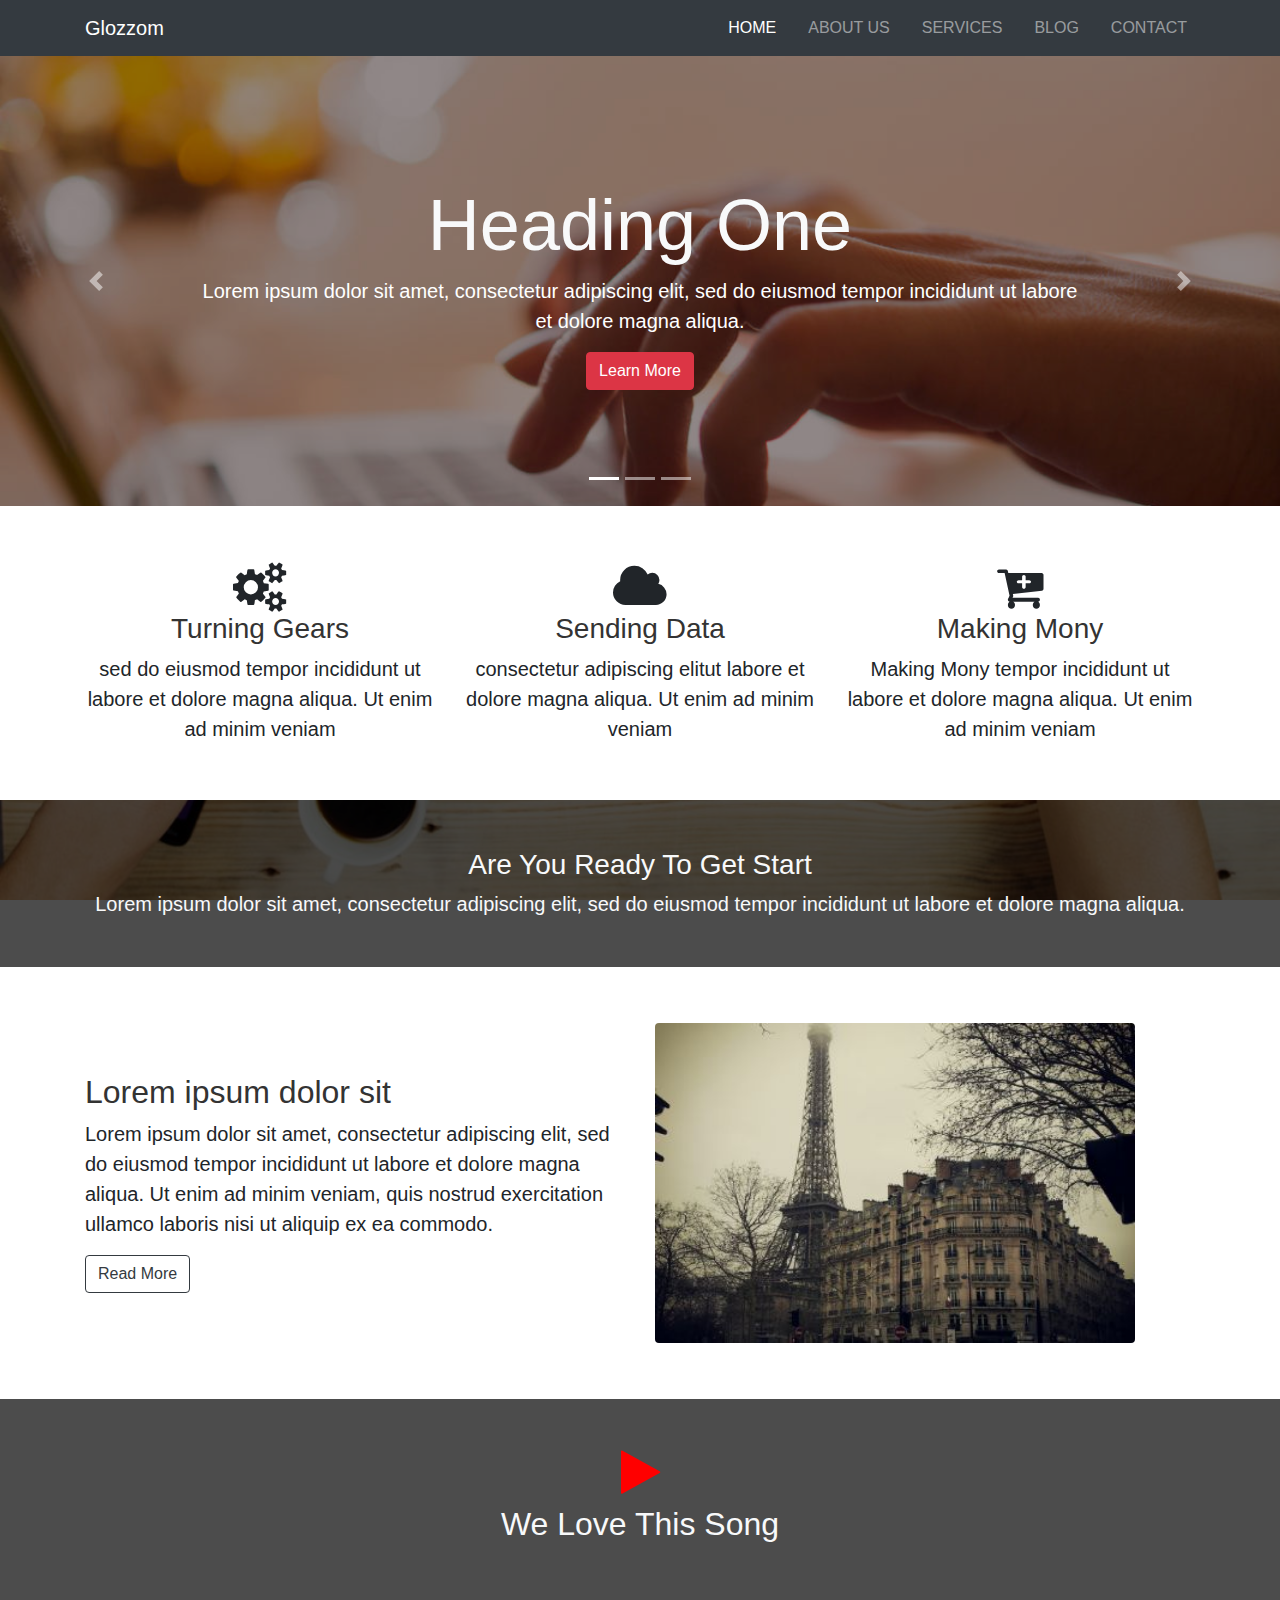
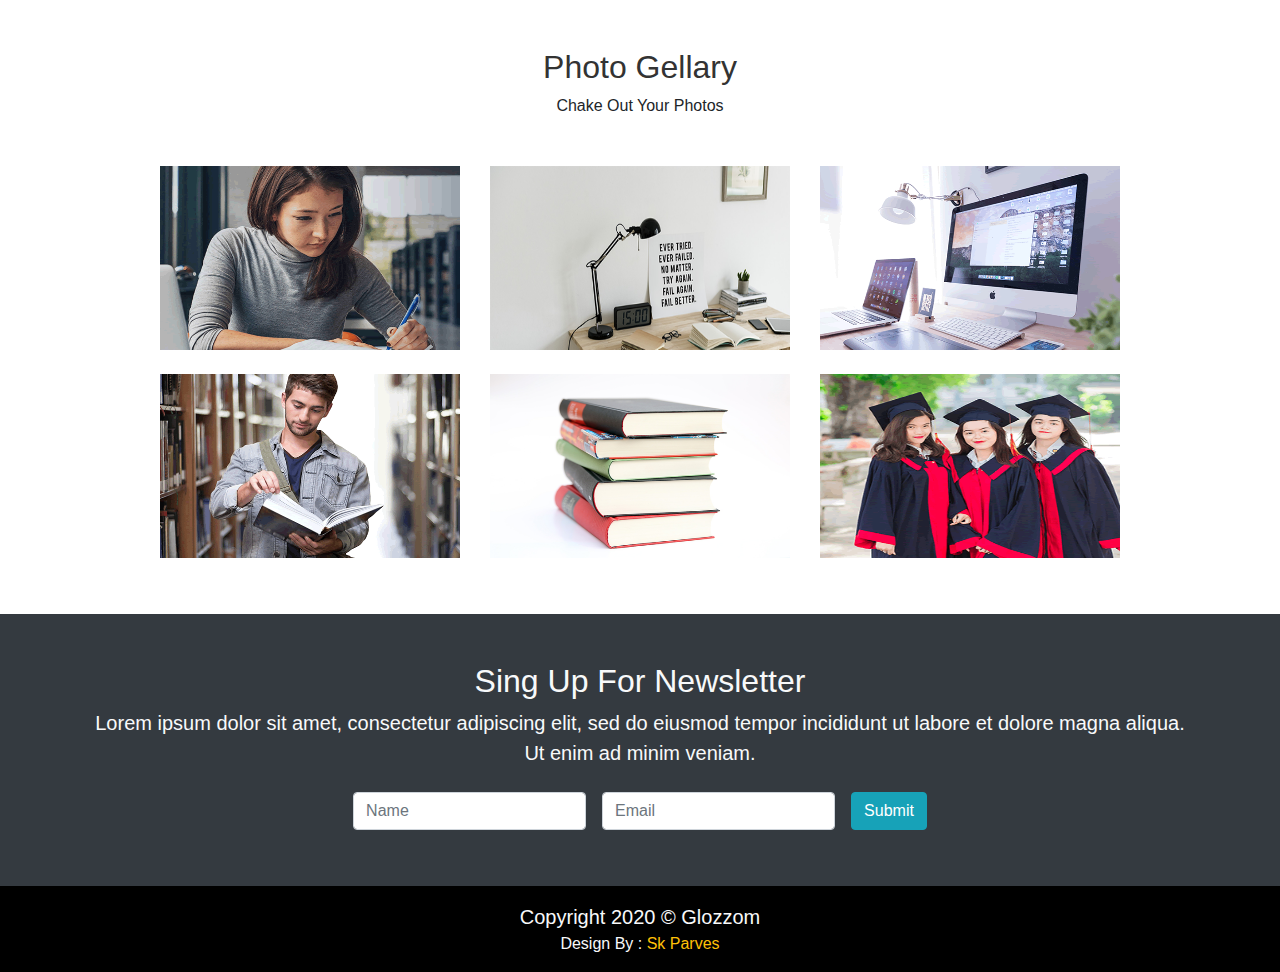
<file: index.html>
<!DOCTYPE html>
<html>
<head>
	<meta charset="utf-8">
	<meta name="viewport" content="width=device=width, initial-scale=1.0" >
	<meta http-equiv="X-UA-Compatible" content="IE=edge">
	<link rel="shortcut icon" type="img/x-icon" href="img/avatar.jpg">
	<title>demo design</title>
	<link rel="stylesheet" href="css/font-awesome.min.css">
	<link rel="stylesheet" href="css/uikit.min.css">
	<link rel="stylesheet" href="css/bootstrap.min.css">
	<link rel="stylesheet" href="css/castom.css">
</head>
<body>
<!-- navigation -->
 <nav id="navbar" class="navbar navbar-dark bg-dark navbar-expand-md" uk-sticky="top: 300; animation: uk-animation-slide-top; bottom: #sticky-on-scroll-up">
 	<div class="container">
 	   <a class="navbar-brand" href="index.html">Glozzom</a>
 	   <button class="navbar-toggler navbar-toggler-right" data-toggle="collapse" data-target="#navbarNav">
 	   		<span class="navbar-toggler-icon"></span>
 	   </button>
 	   <div id="navbarNav" class="collapse navbar-collapse">
	 	   	<ul class="navbar-nav ml-auto">
	 	   		<li class="nav-item active"><a class="nav-link" href="index.html">Home</a></li>
	 	   		<li class="nav-item"><a class="nav-link" href="about.html">About Us</a></li>
	 	   		<li class="nav-item"><a class="nav-link" href="services.html">Services</a></li>
	 	   		<li class="nav-item"><a class="nav-link" href="blog.html">Blog</a></li>
	 	   		<li class="nav-item"><a class="nav-link" href="contact.html">Contact</a></li>
	 	   	</ul>
 	   </div>
 	</div>
 </nav>
<!-- navigation end-->
<!-- carousel slider -->
<section id="showcase" class="bg-dark">
	<div id="myCerousel" class="carousel slide" data-ride="carousel">
		<ol class="carousel-indicators">
			<li data-target="#myCerousel" data-slide-to="0" class="active"></li>
			<li data-target="#myCerousel" data-slide-to="1"></li>
			<li data-target="#myCerousel" data-slide-to="2"></li>
		</ol>
		<div class="carousel-inner">
			<div class="carousel-item carousel-img-1 active">
				<div class="imageOverly">
					<div class="container">
						<div class="carousel-caption mb-5 pb-5">
							<h2 class="display-3 text-light">Heading One</h2>
							<p class="lead">Lorem ipsum dolor sit amet, consectetur adipiscing elit, sed do eiusmod tempor incididunt ut labore et dolore magna aliqua.</p>
							<a href="#" class="btn btn-danger"> Learn More</a>
						</div>
					</div>
				</div>
			</div>
			<div class="carousel-item carousel-img-2">
				<div class="imageOverly">
					<div class="container">
						<div class="carousel-caption mb-5 pb-5 text-right">
							<h2 class="display-3 text-light">Heading Two</h2>
							<p class="lead">Lorem ipsum dolor sit amet, consectetur adipiscing elit, sed do eiusmod tempor incididunt ut labore et dolore magna aliqua.</p>
							<a href="#" class="btn btn-warning"> Learn More</a>
						</div>
					</div>
				</div>
			</div>
			<div class="carousel-item carousel-img-3">
				<div class="imageOverly">
					<div class="container">
						<div class="carousel-caption mb-5 pb-5 text-left">
							<h2 class="display-3 text-light">Heading Three</h2>
							<p class="lead">Lorem ipsum dolor sit amet, consectetur adipiscing elit, sed do eiusmod tempor incididunt ut labore et dolore magna aliqua.</p>
							<a href="#" class="btn btn-primary"> Learn More</a>
						</div>
					</div>
				</div>
			</div>
			<a href="#myCerousel" class="carousel-control-prev" data-slide="prev">
				<span class="carousel-control-prev-icon"></span>
			</a>
			<a href="#myCerousel" class="carousel-control-next" data-slide="next">
				<span class="carousel-control-next-icon"></span>
			</a>
		</div>
	</div>
</section>
<!-- carousel slider end-->
<!-- home icon -->
<section id="homeIcon" class="py-5 text-center">
	<div class="container">
		<div class="row">
			<div class="col-md-4 my-2">
				<i class="fa fa-gears"></i>
				<h3>Turning Gears</h3>
				<p class="lead mb-0">
					sed do eiusmod tempor incididunt ut labore et dolore magna aliqua. Ut enim ad minim veniam
				</p>
			</div>
			<div class="col-md-4 my-2">
				<i class="fa fa-cloud"></i>
				<h3>Sending Data</h3>
				<p class="lead mb-0">
					consectetur adipiscing elitut labore et dolore magna aliqua. Ut enim ad minim veniam
				</p>
			</div>
			<div class="col-md-4 my-2">
				<i class="fa fa-cart-plus"></i>
				<h3>Making Mony</h3>
				<p class="lead mb-0">
					Making Mony tempor incididunt ut labore et dolore magna aliqua. Ut enim ad minim veniam
				</p>
			</div>
		</div>
	</div>
</section>
<!-- home icon end-->
<!-- home get start -->
<section id="homeGet">
	<div class="imageOverly">
		<div class="imageAdd">
			<div class="container py-5 text-center text-light">
				<div class="row">
					<div class="col">
						<h3 class="text-light">Are You Ready To Get Start</h3>
						<p class="lead mb-0">Lorem ipsum dolor sit amet, consectetur adipiscing elit, sed do eiusmod tempor incididunt ut labore et dolore magna aliqua.
						</p>
					</div>
				</div>
			</div>
		</div>
	</div>
</section>
<!-- home gret end -->
<!-- home info start -->
<section id="homeInfo">
	<div class="container py-5">
		<div class="row">
			<div class="col-md-6 align-self-center">
				<h2>Lorem ipsum dolor sit</h2>
				<p class="lead">
					Lorem ipsum dolor sit amet, consectetur adipiscing elit, sed do eiusmod tempor incididunt ut labore et dolore magna aliqua. Ut enim ad minim veniam, quis nostrud exercitation ullamco laboris nisi ut aliquip ex ea commodo.
				</p>
				<button class="btn btn-outline-dark">Read More</button>
			</div>
			<div class="col-md-6 py-2">
				<img class="img-fluid rounded img_size" src="img/paris.jpg" alt="">
			</div>
		</div>
	</div>
</section>
<!-- home info end -->
<!-- home video section -->
<section>
	<div id="imgOverly">
		<div class="imgAdd">
			<div class="container py-5 text-center">
				<div class="row">
			        <div class="col">
				       <div uk-lightbox class="pb-2">
				       	<a href="video/Holudia Pakhi.mp4">
				       		<i class="fa fa-play FontSize"></i>
				       	</a>
				       </div>
				       <h2 class="text-light">We Love This Song</h2>
			        </div>
			    </div>
		    </div>
		</div>
	</div>
</section>
<!-- home video section end-->
<!-- home Photo gelary -->
<section id="HomePhoto" uk-lightbox>
	<div class="container py-5 text-center">
		<div class="row justify-content-center">
			<div class="col-12">
				<h2>Photo Gellary</h2>
				<p>Chake Out Your Photos</p>
			</div>
			<div class="row mt-4">
				<div class="col-md-4">
					<div>
						<a href="img/img10.png">
							<img class="img-fluid py-2" src="img/img10.png" alt="">
						</a>
					</div>
				</div>
				<div class="col-md-4">
					<div>
						<a href="img/img2.png">
							<img class="img-fluid py-2" src="img/img2.png" alt="">
						</a>
					</div>
				</div>
				<div class="col-md-4">
					<div>
						<a href="img/img9.png">
							<img class="img-fluid py-2" src="img/img9.png" alt="">
						</a>
					</div>
				</div>
			</div>
			<div class="row mt-md-0 pt-2">
				<div class="col-md-4">
					<div>
						<a href="img/img8.png">
							<img class="img-fluid py-2" src="img/img8.png" alt="">
						</a>
					</div>
				</div>
				<div class="col-md-4">
					<div>
						<a href="img/img7.png">
							<img class="img-fluid py-2" src="img/img7.png" alt="">
						</a>
					</div>
				</div>
				<div class="col-md-4">
					<div>
						<a href="img/p2.png">
							<img class="img-fluid py-2" src="img/p2.png" alt="">
						</a>
					</div>
				</div>
			</div>
		</div>
	</div>
</section>
<!-- home Photo gelary end-->
<!-- Newsletter box -->
<section class="bg-dark text-light">
	<div class="container text-center py-5">
        <div class="row">
		    <div class="col">
		    	<h2 class="text-light">Sing Up For Newsletter</h2>
		    	<p class="lead">
		    		Lorem ipsum dolor sit amet, consectetur adipiscing elit, sed do eiusmod tempor incididunt ut labore et dolore magna aliqua. Ut enim ad minim veniam.
		    	</p>
		    	<form action="#" class="form-inline justify-content-center">
		    	<label for="name" class="sr-only">Name</label>
		    	<input type="text" name="name" placeholder="Name" class="form-control m-2">
		    	<label for="name" class="sr-only">Name</label>
		    	<input type="text" name="Email" placeholder="Email" class="form-control m-2">
		    	<input type="submit" name="" value="Submit" class="btn btn-info m-2" id="">
		    </form>  
		    </div> 
		</div>
	</div>
</section>
<!-- Newsletter box -->
<!-- copyright -->
<section id="copyright" class="bg">
	<div class="cotainer py-3 text-center">
		<div class="row">
			<div class="col">
				<p class="lead mb-0 text-light">Copyright 2020 &copy; Glozzom</p>
				<p class="mb-0 text-light">Design By : <a target="_blank" class="card-link text-warning" href="https://www.fb.me">Sk Parves</a></p>
			</div>
		</div>
	</div>
</section>
<!-- copyright -->
<!-- js file -->
 	<script src="js/navbar-fixed.js"></script>
	<script src="js/jquery.js"></script>
 	<script src="js/uikit.min.js"></script>
 	<script src="js/uikit-icons.min.js"></script>
 	<script src="plugin/slick.min.js"></script>
	<script src="js/bootstrap.min.js"></script>
 	<script src="js/min.js"></script>
 <!-- js file -->
</body>
</html>
</file>
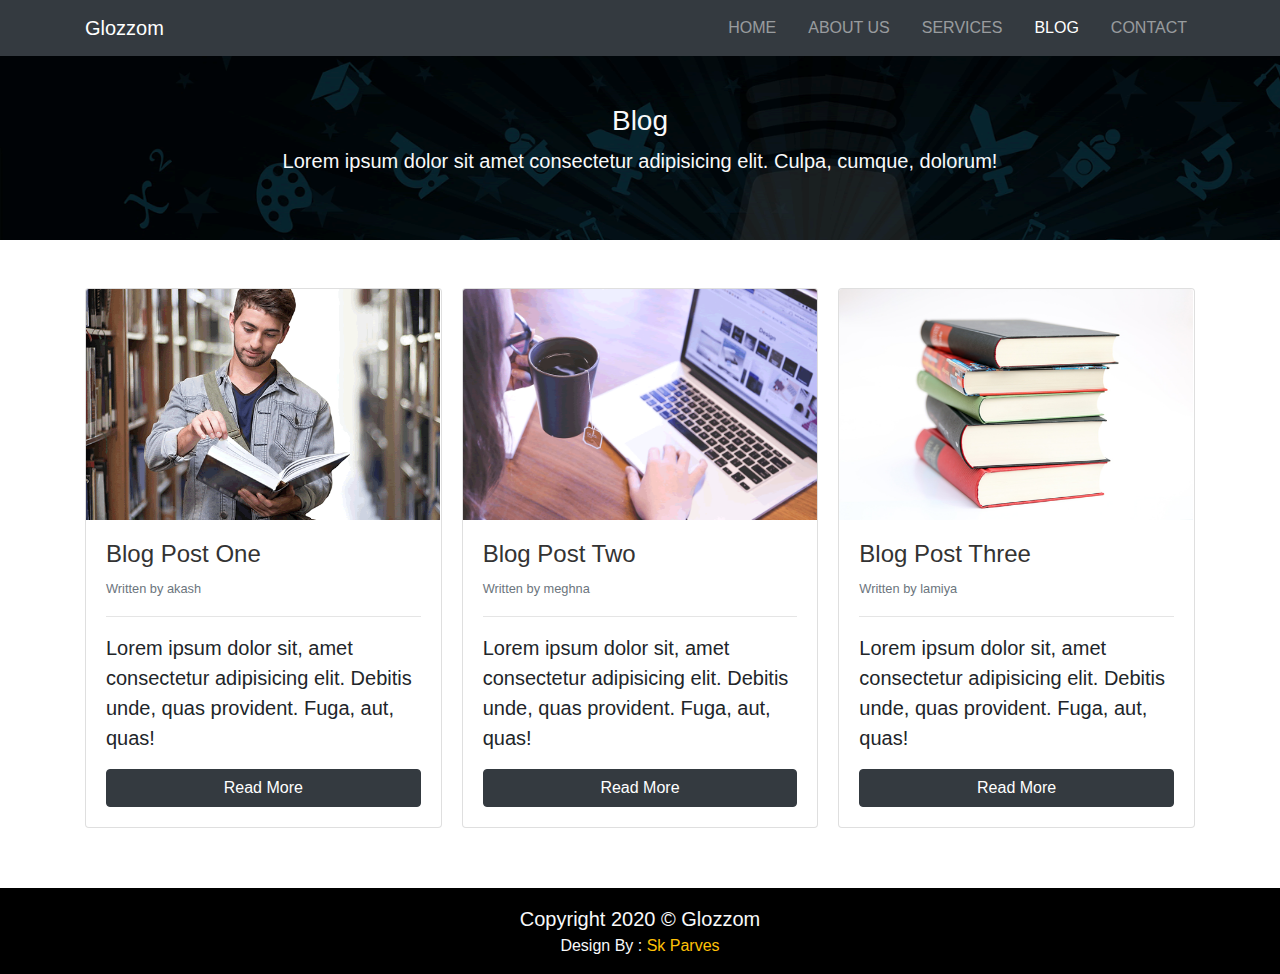
<file: blog.html>
<!DOCTYPE html>
<html>
<head>
	<meta charset="utf-8">
	<meta name="viewport" content="width=device=width, initial-scale=1.0" >
	<meta http-equiv="X-UA-Compatible" content="IE=edge">
	<link rel="shortcut icon" type="img/x-icon" href="img/avatar.jpg">
	<title>demo design</title>
	<link rel="stylesheet" href="css/uikit.min.css">
	<link rel="stylesheet" href="css/bootstrap.min.css">
	<link rel="stylesheet" href="css/font-awesome.min.css">
	<link rel="stylesheet" href="css/castom.css">
</head>
<body>
<!-- navigation -->
 <nav id="navbar" class="navbar navbar-dark bg-dark navbar-expand-md" uk-sticky="top: 300; animation: uk-animation-slide-top; bottom: #sticky-on-scroll-up">
 	<div class="container">
 	   <a class="navbar-brand" href="index.html">Glozzom</a>
 	   <button class="navbar-toggler navbar-toggler-right" data-toggle="collapse" data-target="#navbarNav">
 	   		<span class="navbar-toggler-icon"></span>
 	   </button>
 	   <div id="navbarNav" class="collapse navbar-collapse">
	 	   	<ul class="navbar-nav ml-auto">
	 	   		<li class="nav-item"><a class="nav-link" href="index.html">Home</a></li>
	 	   		<li class="nav-item"><a class="nav-link" href="about.html">About Us</a></li>
	 	   		<li class="nav-item"><a class="nav-link" href="services.html">Services</a></li>
	 	   		<li class="nav-item"><a class="nav-link active" href="blog.html">Blog</a></li>
	 	   		<li class="nav-item"><a class="nav-link" href="contact.html">Contact</a></li>
	 	   	</ul>
 	   </div>
 	</div>
 </nav>
<!-- navigation end-->
<!-- blog page section -->
	<section id="blog">
		<div class="imgOverly">
			<div class="imgAdd">
				<div class="container py-5 text-center">
					<div class="row">
						<div class="col text-light">
							<h3 class="text-light">Blog</h3>
							<p class="lead">
								Lorem ipsum dolor sit amet consectetur adipisicing elit. Culpa, cumque, dolorum!
							</p>
						</div>
					</div>
				</div>
			</div>
		</div>
	</section>
<!-- blog page section end -->
<!-- blog post -->
<section id="blog" class="py-5">
	<div class="container">
		<div class="row">
			<div class="col">
				<div class="card-columns">
					<div class="card">
						<img class="img-fluid card-img-top" src="img/img8.png" alt="">
						<div class="card-body">
							<h4>Blog Post One</h4>
							<small class="text-muted">Written by akash </small>
							<hr>
							<p class="lead">
								Lorem ipsum dolor sit, amet consectetur adipisicing elit. Debitis unde, quas provident. Fuga, aut, quas!
							</p>
							<button class="btn btn-dark btn-block">Read More</button>
						</div>
					</div>
					<div class="card">
						<img class="img-fluid card-img-top" src="img/img6.png" alt="">
						<div class="card-body">
							<h4>Blog Post Two</h4>
							<small class="text-muted">Written by meghna </small>
							<hr>
							<p class="lead">
								Lorem ipsum dolor sit, amet consectetur adipisicing elit. Debitis unde, quas provident. Fuga, aut, quas!
							</p>
							<button class="btn btn-dark btn-block">Read More</button>
						</div>
					</div>
					<div class="card">
						<img class="img-fluid card-img-top" src="img/img7.png" alt="">
						<div class="card-body">
							<h4>Blog Post Three</h4>
							<small class="text-muted">Written by lamiya </small>
							<hr>
							<p class="lead">
								Lorem ipsum dolor sit, amet consectetur adipisicing elit. Debitis unde, quas provident. Fuga, aut, quas!
							</p>
							<button class="btn btn-dark btn-block">Read More</button>
						</div>
					</div>
				</div>
			</div>
		</div>
	</div>
</section>
<!-- blog post end-->
<!-- copyright -->
<section id="copyright" class="bg">
	<div class="cotainer py-3 text-center">
		<div class="row">
			<div class="col">
				<p class="lead mb-0 text-light">Copyright 2020 &copy; Glozzom</p>
				<p class="mb-0 text-light">Design By : <a target="_blank" class="card-link text-warning" href="https://www.fb.me">Sk Parves</a></p>
			</div>
		</div>
	</div>
</section>
<!-- copyright -->
<!-- js file -->
	<script src="js/bootstrap.min.js"></script>
 	<script src="js/uikit.min.js"></script>
 	<script src="js/uikit-icons.min.js"></script>
 	<script src="plugin/slick.min.js"></script>
 	<script src="js/min.js"></script>
 <!-- js file -->
</body>
</html>
</file>
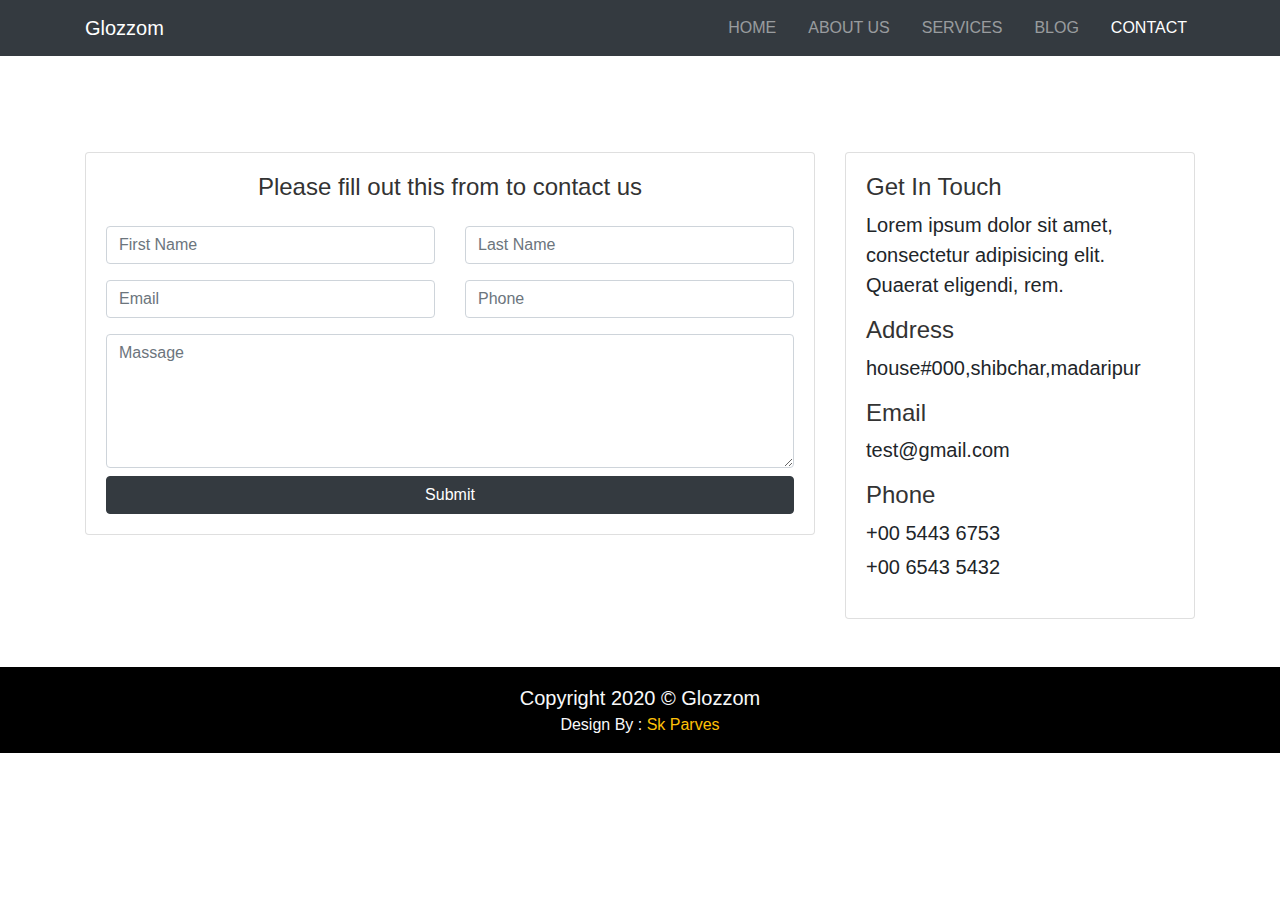
<file: contact.html>
<!DOCTYPE html>
<html>
<head>
	<meta charset="utf-8">
	<meta name="viewport" content="width=device=width, initial-scale=1.0" >
	<meta http-equiv="X-UA-Compatible" content="IE=edge">
	<link rel="shortcut icon" type="img/x-icon" href="img/avatar.jpg">
	<title>demo design</title>
	<link rel="stylesheet" href="css/uikit.min.css">
	<link rel="stylesheet" href="css/bootstrap.min.css">
	<link rel="stylesheet" href="css/font-awesome.min.css">
	<link rel="stylesheet" href="css/castom.css">
</head>
<body>
<!-- navigation -->
 <nav id="navbar" class="navbar navbar-dark bg-dark navbar-expand-md" uk-sticky="top: 300; animation: uk-animation-slide-top; bottom: #sticky-on-scroll-up">
 	<div class="container">
 	   <a class="navbar-brand" href="index.html">Glozzom</a>
 	   <button class="navbar-toggler navbar-toggler-right" data-toggle="collapse" data-target="#navbarNav">
 	   		<span class="navbar-toggler-icon"></span>
 	   </button>
 	   <div id="navbarNav" class="collapse navbar-collapse">
	 	   	<ul class="navbar-nav ml-auto">
	 	   		<li class="nav-item"><a class="nav-link" href="index.html">Home</a></li>
	 	   		<li class="nav-item"><a class="nav-link" href="about.html">About Us</a></li>
	 	   		<li class="nav-item"><a class="nav-link" href="services.html">Services</a></li>
	 	   		<li class="nav-item"><a class="nav-link" href="blog.html">Blog</a></li>
	 	   		<li class="nav-item"><a class="nav-link active" href="contact.html">Contact</a></li>
	 	   	</ul>
 	   </div>
 	</div>
 </nav>
<!-- navigation end-->
<!-- contact -->
<section id="Contact" class="py-5 mt-5">
	<div class="container">
		<div class="row">
			<div class="col-md-8">
				<div class="card">
					<form action="#">
						<div class="card-body">
							<h4 class="text-center">Please fill out this from to contact us</h4>
							<div class="row mt-4">
								<div class="col-md-6">
									<div class="form-group">
											<input class="form-control" type="text" placeholder="First Name" name="" id="">
										</div>
									</div>
								<div class="col-md-6">
									<div class="form-group">
										<input class="form-control" type="text" placeholder="Last Name" name="" id="">
									</div>
								</div>
							</div>
							<div class="row">
								<div class="col-md-6">
									<div class="form-group">
											<input class="form-control" type="email" placeholder="Email" name="" id="">
										</div>
									</div>
								<div class="col-md-6">
									<div class="form-group">
										<input class="form-control" type="text" placeholder="Phone" name="" id="">
									</div>
								</div>
							</div>
							<textarea class="form-control mb-2" placeholder="Massage" name="" id="" cols="30" rows="5"></textarea>
							<input type="submit" value="Submit" class="btn btn-dark btn-block">
						</div>
					</form>
				</div>
			</div>
			<div class="col-md-4">
				<div class="card">
					<div class="card-body">
						<h4>Get In Touch</h4>
						<p class="lead">
							Lorem ipsum dolor sit amet, consectetur adipisicing elit. Quaerat eligendi, rem.
						</p>
						<h4>
							Address
						</h4>
						<p class="lead">house#000,shibchar,madaripur</p>
						<h4>
							Email
						</h4>
						<p class="lead">test@gmail.com</p>
						<h4>
							Phone
						</h4>
						<p class="lead mb-1">+00 5443 6753</p>
						<p class="lead">+00 6543 5432</p>
					</div>
				</div>
			</div>
		</div>
	</div>
</section>
<!-- contact end -->
<!-- copyright -->
<section id="copyright" class="bg">
	<div class="cotainer py-3 text-center">
		<div class="row">
			<div class="col">
				<p class="lead mb-0 text-light">Copyright 2020 &copy; Glozzom</p>
				<p class="mb-0 text-light">Design By : <a target="_blank" class="card-link text-warning" href="https://www.fb.me">Sk Parves</a></p>
			</div>
		</div>
	</div>
</section>
<!-- copyright -->
 <!-- js file -->
 	<script src="js/navbar-fixed.js"></script>
	<script src="js/jquery.js"></script>
	<script src="js/bootstrap.min.js"></script>
 	<script src="js/uikit.min.js"></script>
 	<script src="js/uikit-icons.min.js"></script>
 	<script src="plugin/slick.min.js"></script>
 	<script src="js/min.js"></script>
 <!-- js file -->
</body>
</html>
</file>
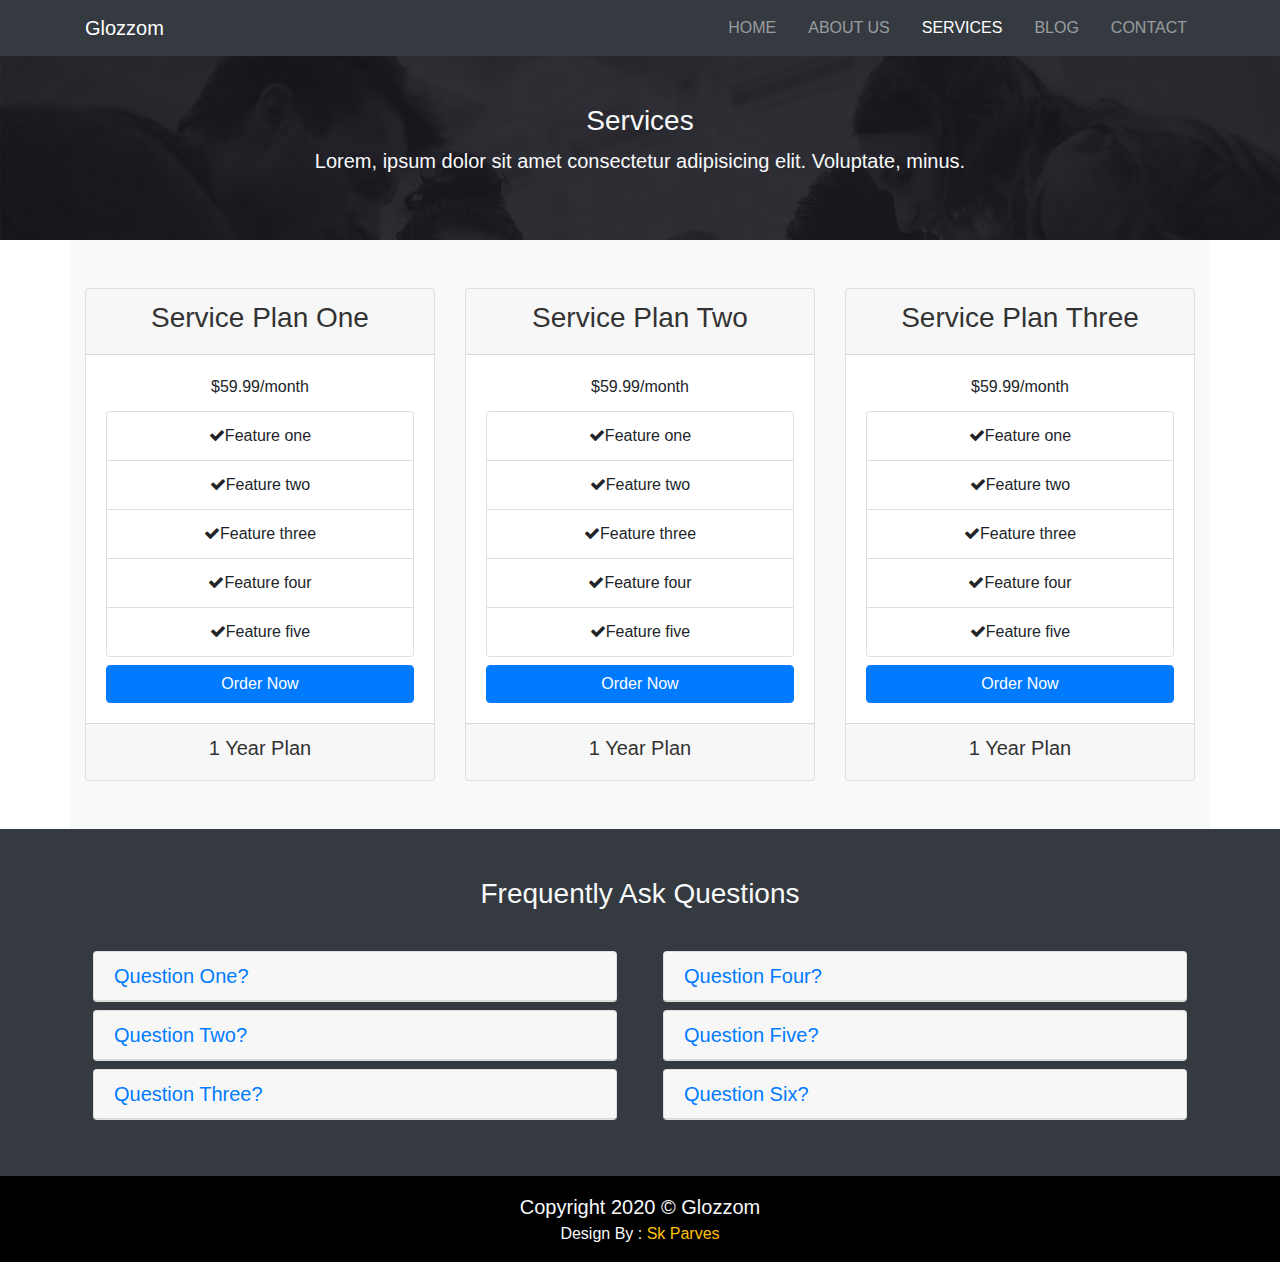
<file: services.html>
<!DOCTYPE html>
<html>
<head>
	<meta charset="utf-8">
	<meta name="viewport" content="width=device=width, initial-scale=1.0" >
	<meta http-equiv="X-UA-Compatible" content="IE=edge">
	<link rel="shortcut icon" type="img/x-icon" href="img/avatar.jpg">
	<title>demo design</title>
	<link rel="stylesheet" href="css/uikit.min.css">
	<link rel="stylesheet" href="css/bootstrap.min.css">
	<link rel="stylesheet" href="css/font-awesome.min.css">
	<link rel="stylesheet" href="css/castom.css">
</head>
<body>
<!-- navigation -->
 <nav id="navbar" class="navbar navbar-dark bg-dark navbar-expand-md" uk-sticky="top: 300; animation: uk-animation-slide-top; bottom: #sticky-on-scroll-up">
 	<div class="container">
 	   <a class="navbar-brand" href="index.html">Glozzom</a>
 	   <button class="navbar-toggler navbar-toggler-right" data-toggle="collapse" data-target="#navbarNav">
 	   		<span class="navbar-toggler-icon"></span>
 	   </button>
 	   <div id="navbarNav" class="collapse navbar-collapse">
	 	   	<ul class="navbar-nav ml-auto">
	 	   		<li class="nav-item"><a class="nav-link" href="index.html">Home</a></li>
	 	   		<li class="nav-item"><a class="nav-link" href="about.html">About Us</a></li>
	 	   		<li class="nav-item"><a class="nav-link active" href="services.html">Services</a></li>
	 	   		<li class="nav-item"><a class="nav-link" href="blog.html">Blog</a></li>
	 	   		<li class="nav-item"><a class="nav-link" href="contact.html">Contact</a></li>
	 	   	</ul>
 	   </div>
 	</div>
 </nav>
<!-- navigation end-->
<!-- service page header -->
<section id="servicess">
	<div class="imgOverly">
		<div class="imgAdd">
			<div class="container">
				<div class="row">
					<div class="col py-5 text-center">
						<h3 class="text-light">Services</h3>
						<p class="lead text-light">
							Lorem, ipsum dolor sit amet consectetur adipisicing elit. Voluptate, minus.
						</p>
					</div>
				</div>
			</div>
		</div>
	</div>
</section>
<!-- service page header end-->
<!-- price table -->
<section>
	<div class="container  bg-light ">
		<div class="row py-5">
			<div class="col-md-4">
				<div class="card text-center">
					<div class="card-header">
						<h3>Service Plan One</h3>
					</div>
					<div class="card-body">
						<div class="card-title">$59.99/month</div>
						<ul class="list-group">
							<li class="list-group-item"><i class="fa fa-check"></i>Feature one</li>
							<li class="list-group-item"><i class="fa fa-check"></i>Feature two</li>
							<li class="list-group-item"><i class="fa fa-check"></i>Feature three</li>
							<li class="list-group-item"><i class="fa fa-check"></i>Feature four</li>
							<li class="list-group-item"><i class="fa fa-check"></i>Feature five</li>
						</ul> 
						<a href="#" class="btn btn-primary btn-block mt-2">Order Now</a>
					</div>
					<div class="card-footer">
						<h5> 1 Year Plan</h5>
					</div>
				</div>
			</div>
			<div class="col-md-4">
				<div class="card text-center">
					<div class="card-header">
						<h3>Service Plan Two</h3>
					</div>
					<div class="card-body">
						<div class="card-title">$59.99/month</div>
						<ul class="list-group">
							<li class="list-group-item"><i class="fa fa-check"></i>Feature one</li>
							<li class="list-group-item"><i class="fa fa-check"></i>Feature two</li>
							<li class="list-group-item"><i class="fa fa-check"></i>Feature three</li>
							<li class="list-group-item"><i class="fa fa-check"></i>Feature four</li>
							<li class="list-group-item"><i class="fa fa-check"></i>Feature five</li>
						</ul> 
						<a href="#" class="btn btn-primary btn-block mt-2">Order Now</a>
					</div>
					<div class="card-footer">
						<h5> 1 Year Plan</h5>
					</div>
				</div>
			</div>
			<div class="col-md-4">
				<div class="card text-center">
					<div class="card-header">
						<h3>Service Plan Three</h3>
					</div>
					<div class="card-body">
						<div class="card-title">$59.99/month</div>
						<ul class="list-group">
							<li class="list-group-item"><i class="fa fa-check"></i>Feature one</li>
							<li class="list-group-item"><i class="fa fa-check"></i>Feature two</li>
							<li class="list-group-item"><i class="fa fa-check"></i>Feature three</li>
							<li class="list-group-item"><i class="fa fa-check"></i>Feature four</li>
							<li class="list-group-item"><i class="fa fa-check"></i>Feature five</li>
						</ul> 
						<a href="#" class="btn btn-primary btn-block mt-2">Order Now</a>
					</div>
					<div class="card-footer">
						<h5> 1 Year Plan</h5>
					</div>
				</div>
			</div>
		</div>
	</div>
</section>
<!-- price table end-->
<!-- FAQ section -->
<section id="accordion" class="bg-dark py-5">
	<div class="container">
		<div class="row">
			<div class="col">
				<h3 class="text-light text-center pb-4">Frequently Ask Questions</h3>
			</div>
		</div>
		<div class="row">
			<div class="col-md-6 mb-0">
				<div class="card m-2">
					<div class="card-header" id="headiOne">
						<h5 class="mb-0">
							<a href="#CollapseOne" data-toggle="collapse">Question One?</a>
						</h5>					
					</div>
					<div id="CollapseOne" class="collapse" data-parent="#accordion">
						<p class="lead mb-0 p-3">Lorem ipsum, dolor sit amet consectetur adipisicing elit. Excepturi ipsam vel eligendi atque odit.</p>
					</div>
				</div>
				<div class="card m-2">
					<div class="card-header" id="headiOne">
						<h5 class="mb-0">
							<a href="#CollapseTwo" data-toggle="collapse">Question Two?</a>
						</h5>					
					</div>
					<div id="CollapseTwo" class="collapse" data-parent="#accordion">
						<p class="lead mb-0 p-3">Lorem ipsum, dolor sit amet consectetur adipisicing elit. Excepturi ipsam vel eligendi atque odit.</p>
					</div>
				</div>
				<div class="card m-2">
					<div class="card-header" id="headiOne">
						<h5 class="mb-0">
							<a href="#CollapseThree" data-toggle="collapse">Question Three?</a>
						</h5>					
					</div>
					<div id="CollapseThree" class="collapse" data-parent="#accordion">
						<p class="lead mb-0 p-3">Lorem ipsum, dolor sit amet consectetur adipisicing elit. Excepturi ipsam vel eligendi atque odit.</p>
					</div>
				</div>	
			</div>	
			<div class="col-md-6">
				<div class="card m-2">
					<div class="card-header" id="headiOne">
						<h5 class="mb-0">
							<a href="#CollapseFour" data-toggle="collapse">Question Four?</a>
						</h5>					
					</div>
					<div id="CollapseFour" class="collapse" data-parent="#accordion">
						<p class="lead mb-0 p-3">Lorem ipsum, dolor sit amet consectetur adipisicing elit. Excepturi ipsam vel eligendi atque odit.</p>
					</div>
				</div>
				<div class="card m-2">
					<div class="card-header" id="headiOne">
						<h5 class="mb-0">
							<a href="#CollapseFive" data-toggle="collapse">Question Five?</a>
						</h5>					
					</div>
					<div id="CollapseFive" class="collapse" data-parent="#accordion">
						<p class="lead mb-0 p-3">Lorem ipsum, dolor sit amet consectetur adipisicing elit. Excepturi ipsam vel eligendi atque odit.</p>
					</div>
				</div>
				<div class="card m-2">
					<div class="card-header" id="headiOne">
						<h5 class="mb-0">
							<a href="#CollapseSix" data-toggle="collapse">Question Six?</a>
						</h5>					
					</div>
					<div id="CollapseSix" class="collapse" data-parent="#accordion">
						<p class="lead mb-0 p-3">Lorem ipsum, dolor sit amet consectetur adipisicing elit. Excepturi ipsam vel eligendi atque odit.</p>
					</div>
				</div>
			</div>
		</div>
	</div>
</section>
<!-- FAQ section end-->
<!-- copyright -->
<section id="copyright" class="bg">
	<div class="cotainer py-3 text-center">
		<div class="row">
			<div class="col">
				<p class="lead mb-0 text-light">Copyright 2020 &copy; Glozzom</p>
				<p class="mb-0 text-light">Design By : <a target="_blank" class="card-link text-warning" href="https://www.fb.me">Sk Parves</a></p>
			</div>
		</div>
	</div>
</section>
<!-- copyright -->
<!-- js file -->
	<script src="js/jquery.js"></script>
	<script src="js/bootstrap.min.js"></script>
 	<script src="js/uikit.min.js"></script>
 	<script src="js/uikit-icons.min.js"></script>
 	<script src="js/min.js"></script>
 <!-- js file -->
</body>
</html>
</file>
<file: css/castom.css>
#navbar .nav-item{
	margin-left: 1em;
	text-transform: uppercase;
}

#showcase .carousel-item{
	height: 450px;
}

#showcase .carousel-img-1{
	background: url('../img/post-format.jpg'); 
	background-size: cover;
}

#showcase .carousel-img-2{
	background: url('../img/img_ny.jpg'); 
	background-size: cover;
}

#showcase .carousel-img-3{
	background: url('../img/la.jpg'); 
	background-size: cover;
}

#showcase .imageOverly {
    background: #13010178 !important;
    height: 450px;
}

#homeIcon i{
		font-size: 50px;
}

#homeGet .imageAdd{
	background: rgba(0,0,0,0.7);
}
#homeGet .imageOverly{
	background-image: url('../img/post_1.jpg');
	background-repeat: no-repeat;
	background-size: cover;
	background-attachment: fixed;
}
#homeInfo .img_size {
    width: 480px;
    height: 320px;
}


#imgOverly .imgAdd{
	background: rgba(0,0,0,0.7);
}
#imgOverly{
	background-image: url('../img/img6.png');
	background-attachment: fixed;
	background-size: cover;
	background-repeat: no-repeat;
}
#imgOverly .FontSize{
	font-size: 50px;
	color: red;
}

#HomePhoto img{
	width: 300px;
	height: 200px;

}
#copyright{
	background: #000;
}







#AboutUs .imgOverly .imgAdd{
	background: rgba(0,0,0,0.7);
}
#AboutUs .imgOverly{
	background-image: url('../img/img6.png');
	background-attachment: fixed;
	background-size: cover;
	background-repeat: no-repeat;
}

#AboutCard .fa{
	font-size: 50px;
	margin-bottom: 20px;
}
#AboutCard h3{
	color:#fff;
}

.slick-prev::before,.slick-next::before{
	color: #000;
}


#servicess .imgOverly .imgAdd{
	background: rgba(0,0,0,0.5);
}
#servicess .imgOverly{
	background-image: url('../img/img3.jpg');
	background-attachment: fixed;
	background-size: cover;
	background-repeat: no-repeat;
}



#blog .imgOverly .imgAdd{
	background: rgba(0,0,0,0.6);
}
#blog .imgOverly{
	background-image: url('../img/banner_img.png');
	background-attachment: fixed;
	background-size: cover;
	background-repeat: no-repeat;
}
#blog img{
	width: 354px;
	height: 231px;
}


@media(max-width: 635px){
	#showcase h2{
	font-size: 3.5rem;
}
}
@media(max-width: 335px){
	#showcase h2{
	font-size: 2.5rem;
}
}
</file>
